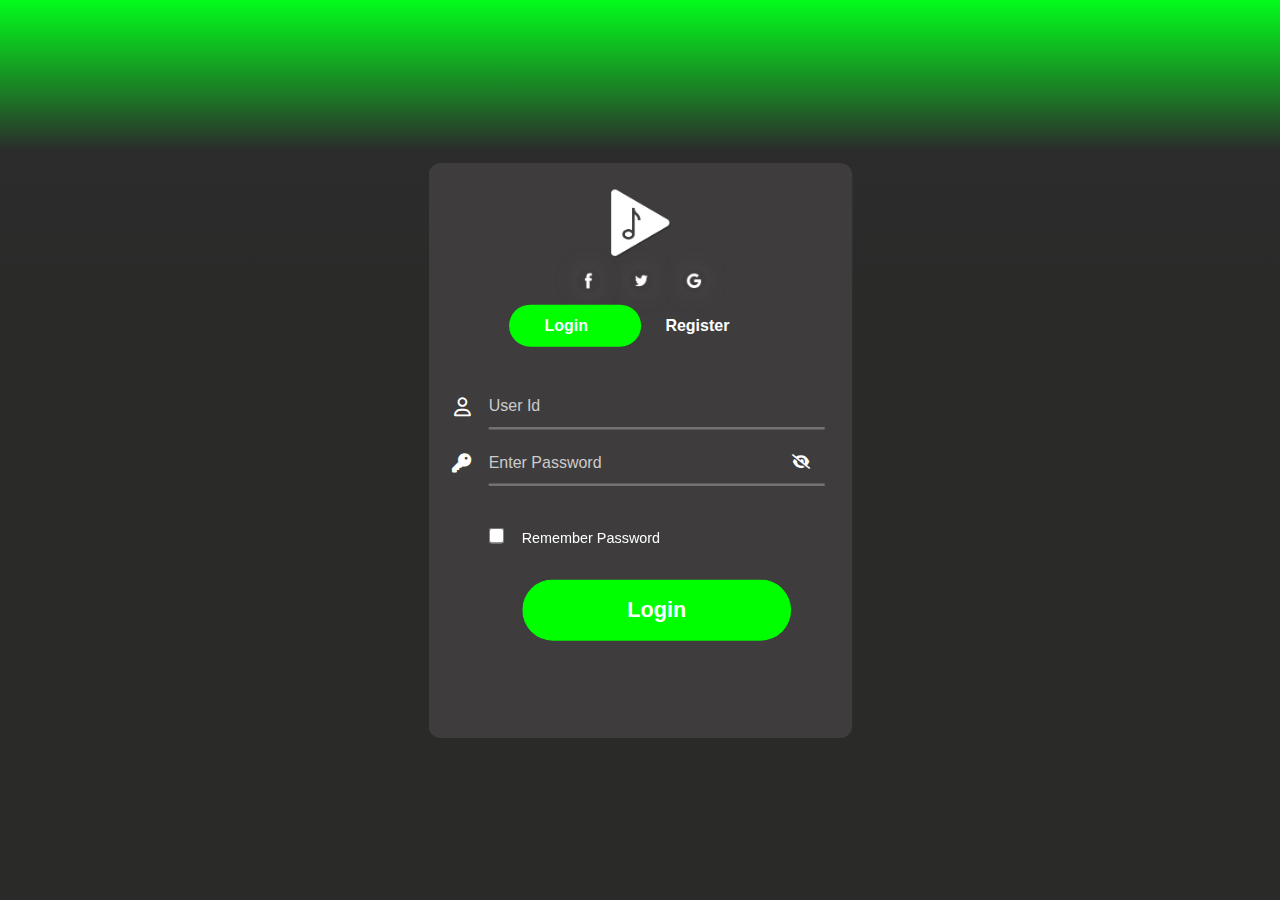
<file: Registration Form/Login_reg.html>
<!DOCTYPE html>
<html lang="en">

<head>
    <link rel="icon" href="/Fevicon/Fevicon.png">
    <meta charset="UTF-8">
    <meta http-equiv="X-UA-Compatible" content="IE=edge">
    <meta name="viewport" content="width=device-width, initial-scale=1.0">
    <title>Sangeet - Web Player Registration</title>
    <link rel="stylesheet" href="Login_reg.css">
    <link rel="stylesheet" href="../style.css">
    <link rel="stylesheet" href="https://cdnjs.cloudflare.com/ajax/libs/font-awesome/6.2.1/css/all.min.css">
</head>

<body>
    <main>
        <div class="hero">
            <div class="form-box">
                <div class="logoImg">
                    <a href="../Landing Page/landing.html" target="_self"><img class="bcLogo"
                            src="../image/logo_white.png"></a>
                </div>
                <div class="button-box">
                    <div id="btn"></div>
                    <button type="button" class="toggle-btn" onclick="login()">Login</button>
                    <button type="button" class="toggle-btn" onclick="register()">Register</button>
                </div>
                <div class="social-icons">
                    <a href="https://www.facebook.com/AxisColleges/"><img src="../image/fb.png" alt=""></a>
                    <a href="https://mobile.twitter.com/collegesaxis"><img src="../image/tw.png" alt=""></a>
                    <a href="https://axiscolleges.org/"><img src="../image/gp.png" alt=""></a>
                </div>
                <form action=".login.php" method="POST" id="login" class="input-group" class="form-box">
                    <div>
                        <i class="fa-regular fa-user" id="userIcon1"></i>
                        <input type="text" name="User Id (Login)" class="input-field" id="username"
                            placeholder="User Id" required>
                    </div>
                    <div>
                        <i class="fa-solid fa-key" id="passIcon1"></i>
                        <input type="password" name="Password (Login)" id="password" class="input-field"
                            placeholder="Enter Password" required>
                        <span class="eye" onclick="myFunction1()">
                            <i class="fa fa-eye" id="hide1"></i>
                            <i class="fa fa-eye-slash" id="hide2"></i>
                        </span>
                    </div>
                    <div>
                        <input type="checkbox" class="check-box"> <span class="remLogin">Remember Password</span>
                    </div>
                    <div>
                        <a href="../index.html"><input type="button" value="Login" onclick="submitForm()"></a>
                    </div>
                </form>
                <form name="submit-to-google-sheet" id="register" class="input-group">
                    <div>
                        <i class="fa-regular fa-user" id="userIcon2"></i>
                        <input type="text" name="User Id" class="input-field" placeholder="User Id" required>
                    </div>
                    <div>
                        <i class="fa-regular fa-envelope" id="envelopeIcon2"></i>
                        <input type="email" name="Email Id" class="input-field" placeholder="Email Id" required>
                    </div>
                    <div>
                        <i class="fa-solid fa-key" id="passIcon2"></i>
                        <input type="password" name="Password" id="myInput2" class="input-field"
                            placeholder="Enter Password" required>
                        <span class="eye" onclick="myFunction2()">
                            <i class="fa fa-eye" id="hide11"></i>
                            <i class="fa fa-eye-slash" id="hide22"></i>
                        </span>
                    </div>
                    <input type="checkbox" class="check-box" required> <span class="remLogin">I agree to the terms &
                        conditions</span>
                    <button type="submit" class="submit-btn">Register</button>
                </form>
                <span id="msg"></span>
            </div>
        </div>
    </main>

    <!-- For Toggle Login and Signup -->
    <script>
        var x = document.getElementById("login");
        var y = document.getElementById("register");
        var z = document.getElementById("btn");
        function register() {
            x.style.left = "-400px";
            y.style.left = "50px";
            z.style.left = "110px";
        }
        function login() {
            x.style.left = "50px";
            y.style.left = "450px";
            z.style.left = "0";
        }
    </script>
    <!-- For Linking data to Google Sheet Database -->
    <script>
        const scriptURL = 'https://script.google.com/macros/s/AKfycbzRmYadk7zvVSGJMTgG5MCcbR9gl7HUFWXl85YuuRX4EVgK50eAexdVAU0jn0PWZVBJuQ/exec'
        const form = document.forms['submit-to-google-sheet']
        const msg = document.getElementById("msg")

        form.addEventListener('submit', e => {
            e.preventDefault()
            fetch(scriptURL, { method: 'POST', body: new FormData(form) })
                .then(response => {
                    msg.innerHTML = "Signup Successfully"
                    setTimeout(function () {
                        msg.innerHTML = ""
                    }, 5000)
                    form.reset()
                })
                .catch(error => console.error('Error!', error.message))
        })
    </script>
    <!-- For Hide & Show Password in Login -->
    <script>
        function myFunction1() {
            var x = document.getElementById("password");
            var y = document.getElementById("hide1");
            var z = document.getElementById("hide2");

            if (x.type == 'password') {
                x.type = "text";
                y.style.display = "block";
                z.style.display = "none";
            }
            else {
                x.type = "password";
                y.style.display = "none";
                z.style.display = "block";
            }
        }
    </script>
    <!-- For Hide & Show Password in Signup -->
    <script>
        function myFunction2() {
            var x = document.getElementById("myInput2");
            var y = document.getElementById("hide11");
            var z = document.getElementById("hide22");

            if (x.type == 'password') {
                x.type = "text";
                y.style.display = "block";
                z.style.display = "none";
            }
            else {
                x.type = "password";
                y.style.display = "none";
                z.style.display = "block";
            }
        }
    </script>
</body>

</html>
</file>
<file: Registration Form/Login_reg.css>
*{
    margin:0;
    padding: 0;
    font-family: sans-serif;
}
.hero{
    height: 100%;
    width: 100%;
    background: linear-gradient(to top , #2a2b29, #2a2b29, #2a2b29, #2a2b29, #2a2b29, #2b2c2b, hsl(126, 98%, 50%));
    background-position: center;
    background-size: cover;
    position: absolute;
    display: flex;
    align-items: center;
    justify-content: center;
    color: white;
}

.form-box {
    width: 353px;
    display: flex;
    height: 479px;
    flex-direction: column;
    position: relative;
    align-items: center;
    border-radius: 10px;
    scale: 1.2;
    background: rgb(62, 60, 60);
    padding: 22px;
    overflow: hidden;
}

.button-box{
    width: 220px;
    margin: 35px auto;
    position: relative;
    box-shadow: black;
    border-radius: 30px;
}
.toggle-btn{
    padding: 10px 30px;
    cursor: pointer;
    background: transparent;
    border: 0;
    outline: none;
    position: relative;
    color: white;
    font-weight: bolder;
}
#btn{
    top: 0;
    left: 0;
    position: absolute;
    width: 110px;
    height: 100%;
    background: lime;
    border-radius: 30px;
    transition: 0.5s;
    color: white;
}
.social-icons {
    justify-content: center;
    display: flex;
    bottom: 100px;
    position: relative;
    text-align: center;
}
.social-icons img{
    width: 20px;
    margin:0 12px;
    box-shadow: 0 0 20px 0 #7f7f7f3d;
    cursor: pointer;
    border-radius: 50%;
}
.input-group{
    top: 180px;
    position: absolute;
    width: 280px;
    transition: .5s;
}
.input-field{
    width: 100%;
    padding: 10px 0;
    margin: 5px 0;
    border-left: 0;
    border-top: 0;
    border-right: 0;
    border-bottom: 1 px solid #999;
    outline: none;
    background: transparent;
    color: white;
}
input[type=button] {
    width: 80%;
    left: 10%;
    text-decoration: none;
    padding: 15px 20px;
    text-align: center;
    cursor: pointer;
    margin: auto;
    background: lime;
    font-weight: bolder;
    font-size: large;
    border: 0;
    outline: none;
    position: relative;
    border-radius: 30px;
    color: white;
}

a, button{
    -webkit-tap-highlight-color: transparent !important;
}

.submit-btn{
    width: 80%;
    left: 10%;
    text-decoration: none;
    padding: 15px 20px;
    text-align: center;
    cursor: pointer;
    margin: auto;
    background: lime;
    font-weight: bolder;
    font-size: large;
    border: 0;
    outline: none;
    position: relative;
    border-radius: 30px;
    color: white;
}

.check-box{
    margin: 30px 10px 30px 0;
}
span{
    color: #777;
    font-size: 12px;
    bottom: 68px;
    position: absolute;
    color: white;
}
#login{
    left: 50px;
    color: white;
}
#register{
    left: 450px;
    color: white;
}

.bcLogo {
    width: 50px;
    cursor: pointer;
    transition: .9s;
}

.brandName{
    position: fixed;
    left: 7.5%;    
    bottom: 89%;
    font-size:larger;
    font-weight: bolder;
    cursor: pointer;
    text-decoration: none;
    color: white;
}
.brandName:hover{
    text-decoration: underline;
}
#msg{
    color: white;
    font-family: system-ui, -apple-system, BlinkMacSystemFont, 'Segoe UI', Roboto, Oxygen, Ubuntu, Cantarell, 'Open Sans', 'Helvetica Neue', sans-serif;
    font-weight: bolder;
    font-size: 12px;
    position: absolute;
    bottom: 2%;
    margin: 0% 28%;
}
.remLogin{
    position: sticky;
}
::placeholder{
    color: #ccc;
}
.eye{
    position: absolute;
    height: 88px;
    left: 253px;
}
#hide1{
    display: none;
}
#hide11{
    display: none;
}
.fa{
    margin-right: 10px;
    cursor: pointer;
}

#userIcon1{
    position: absolute;
    right: 280px;
    padding: 15px;
}
#userIcon2{
    position: absolute;
    right: 280px;
    padding: 15px;
}
#envelopeIcon2{
    position: absolute;
    right: 280px;
    padding: 15px;
}
#passIcon1{
    position: absolute;
    right: 280px;
    padding: 15px
}
#passIcon2{
    position: absolute;
    right: 280px;
    padding: 15px
}

@media screen and (max-width: 450px) {
  .form-box{
    scale: 1;
  }
}

@media screen and (max-width: 300px) {
  .form-box{
    scale: 0.7;
    margin: 0 -40px;
  }
  input[type=button], .submit-btn {
    width: 40%;
    position: relative;
    left: 66px;
  }
}
</file>
<file: style.css>
@import url("https://fonts.googleapis.com/css2?family=Ubuntu&display=swap");
@import url("https://fonts.googleapis.com/css2?family=Varela+Round&display=swap");
@import url("https://fonts.googleapis.com/css2?family=Clicker+Script&family=Poppins:ital,wght@0,100;0,200;0,300;0,400;0,500;0,600;0,700;0,800;0,900;1,100;1,200;1,300;1,400;1,500;1,600;1,700;1,800;1,900&family=Quicksand:wght@300;400;500;600;700&family=Roboto:ital,wght@0,100;0,300;0,400;0,500;0,700;0,900;1,100;1,300;1,400;1,500;1,700;1,900&display=swap");

* {
    margin: 0;
    padding: 0;
    box-sizing: border-box;
}

nav {
    font-family: "Ubuntu", sans-serif;
}

nav ul {
    align-items: center;
}

.navbar-dark .navbar-nav .nav-link {
    color: white;
}

.navbar-dark .navbar-nav .nav-link:hover {
    color: rgb(1, 255, 26);
    text-decoration: underline;
}

.navbar {
    background-color: black;
}

nav ul li {
    padding: 0 12px;
    margin: 0 5px;
}

.brand img {
    width: 60px;
    padding: 0 9px;
    cursor: pointer;
}

.navbar-brand{
    font-size: 1.75rem;
}

.brand {
    display: flex;
    text-decoration: none;
}

.btn-outline-success {
    color: #ffffff;
    border-color: #ffffff;
    border: 3px solid #ffffff;
}

.btn-outline-success:hover {
    background-color: #00c853;
    color: white;
}

/* User Drop Down Menu */

.navbar-expand-lg .navbar-nav .dropdown-menu {
    position: absolute;
    left: -2rem;
    background-color: black;
    border: 3px solid rgb(255, 255, 255);
}

.profile-img img {
    width: 50px;
    padding: 2px;
    border-radius: 50%;
    cursor: pointer;
}

.profile-img :hover{
    outline: 2px solid #04ff19;
}

.navbar-dark .navbar-nav .nav-link:hover {
    color: rgb(1, 255, 26);
    text-decoration: underline;
}

.navbar-dark .navbar-nav .nav-link:focus,
.navbar-dark .navbar-nav .nav-link:hover {
    display: flex;
    flex-direction: column;
    align-items: center;
}

.dropdown-item {
    color: white;
}

/* Container */

.headingSong {
    text-decoration: none;
}

.container {
    min-height: 72vh;
    background-color: black;
    color: white;
    font-family: "Varela Round", sans-serif;
    display: flex;
    margin: 23px auto;
    width: 70%;
    border-radius: 12px;
    padding: 34px;
    /* For Background Image */
    background-size: cover;
    background-image: url("bg/bg_8.jpg");
}

.songList{
    width: 100%;
}
.titleSong {
    color: #ffffff;
    font-size: 2rem;
    text-transform: uppercase;
    -webkit-text-fill-color: transparent;
    -webkit-text-stroke-width: 1.09px;
}

/* For Playing Vedio */
#myVideo {
    width: fit-content;
    z-index: -1;
    position: fixed;
    scale: 3;
    bottom: 5%;
}

.songItemContainer {
    margin-top: 34px;
}

.container{
    width: 90%;
}
.songItem {
    height: 55px;
    display: flex;
    background-color: white;
    width: 45%;
    color: black;
    margin: 12px 0;
    font-size: medium;
    justify-content: space-between;
    align-items: center;
    border-radius: 34px;
}

.songItem:hover {
    background: linear-gradient(to top, #b7daff, #16ffc5, hsl(126, 93%, 66%));
}

.songItem img {
    width: 43px;
    margin: 0 23px;
    border-radius: 34px;
}

.songItemPlay:hover {
    color: blue;
}

.timestamp {
    margin: 0 23px;
    display: flex;
    align-items: center;
}

.timestamp i {
    cursor: pointer;
    font-size: larger;
    margin: 0 20px;
}

/* Bottom Section */

.bottom {
    position: sticky;
    height: 30px;
    background-color: black;
    display: flex;
    justify-content: center;
}

.bottomContainer {
    position: sticky;
    width: 100%;
    justify-content: space-around;
    height: 70px;
    padding: 10px;
    background-color: black;
    border: none;
    color: white;
    display: flex;
    align-items: center;
}

.songInfo img {
    opacity: 0;
    transition: opacity 0.4s ease-in;
}


.icons {
    margin-top: 14px;
}

.icons i {
    cursor: pointer;
}

#myProgressBar {
    width: 80vw;
    cursor: pointer;
}

#volumeControl {
    #volumeControl {
        position: absolute;
        right: 200px;
        bottom: 40px;
    }
}

.fa-volume-up {
    font-size: 20px;
    color: #ddd;
    margin-right: 10px;
    cursor: pointer;
}

.fa-volume-down {
    font-size: 20px;
    color: #ddd;
    margin-right: 5px;
    cursor: pointer;
}

.rangeVolume {
    width: 8rem;
}

input[type="range"] {
    color: #04ff19;
}

/* Footer */

.text-footer{
    width: 100%;
    height: 60px;
    margin: auto;
    display: flex;
    align-items: center;
    justify-content: center;
    color: white;
    background-color: black;
}

/* For minimize screen background */
@media screen and (max-width: 990px) {
    body {
        background-size: cover;
    }

    .titleSong{
        text-align: center;
        font-size: xx-large;
    }
    .songItem{
        width: 100%;
    }

    .songItemContainer {
        margin-top: 34px;
        display: flex;
        flex-direction: column;
        align-items: center;
        justify-content: center;
    }

    .bottomContainer {
        flex-direction: column-reverse;
        justify-content: center;
        align-items: center;
        height: 10rem;
        border: 20px solid black;
        gap: 10px;
    }

    .masterSongName{
        text-align: center;
    }

    .songInfo img{
        display: flex;
        flex-direction: column-reverse;
    }

    span img{
        margin: auto;
    }

    .bottom{
        height: 60px;
    }

    .songInfo{
        display: flex;
        flex-direction: column-reverse;
    }
    .text-footer{
        font-size: medium;
        text-align: center;
        height: 80px;
        border: 20px solid black;
      }

    .navbar-nav{
        height: 100vh;
    }
}

@media screen and (max-width: 450px) {
    .timestamp{
        flex-direction: column;
    }
}

@media screen and (max-width: 370px) {
  .songItem{
    flex-direction: column;
    height: 120px;
    border-radius: 20px;
    width: 100%;
    padding: 4px;
  }
  .text-footer{
    font-size: small;
    text-align: center;
    height: 60px;
    border: 20px solid black;
  }
}
</file>
